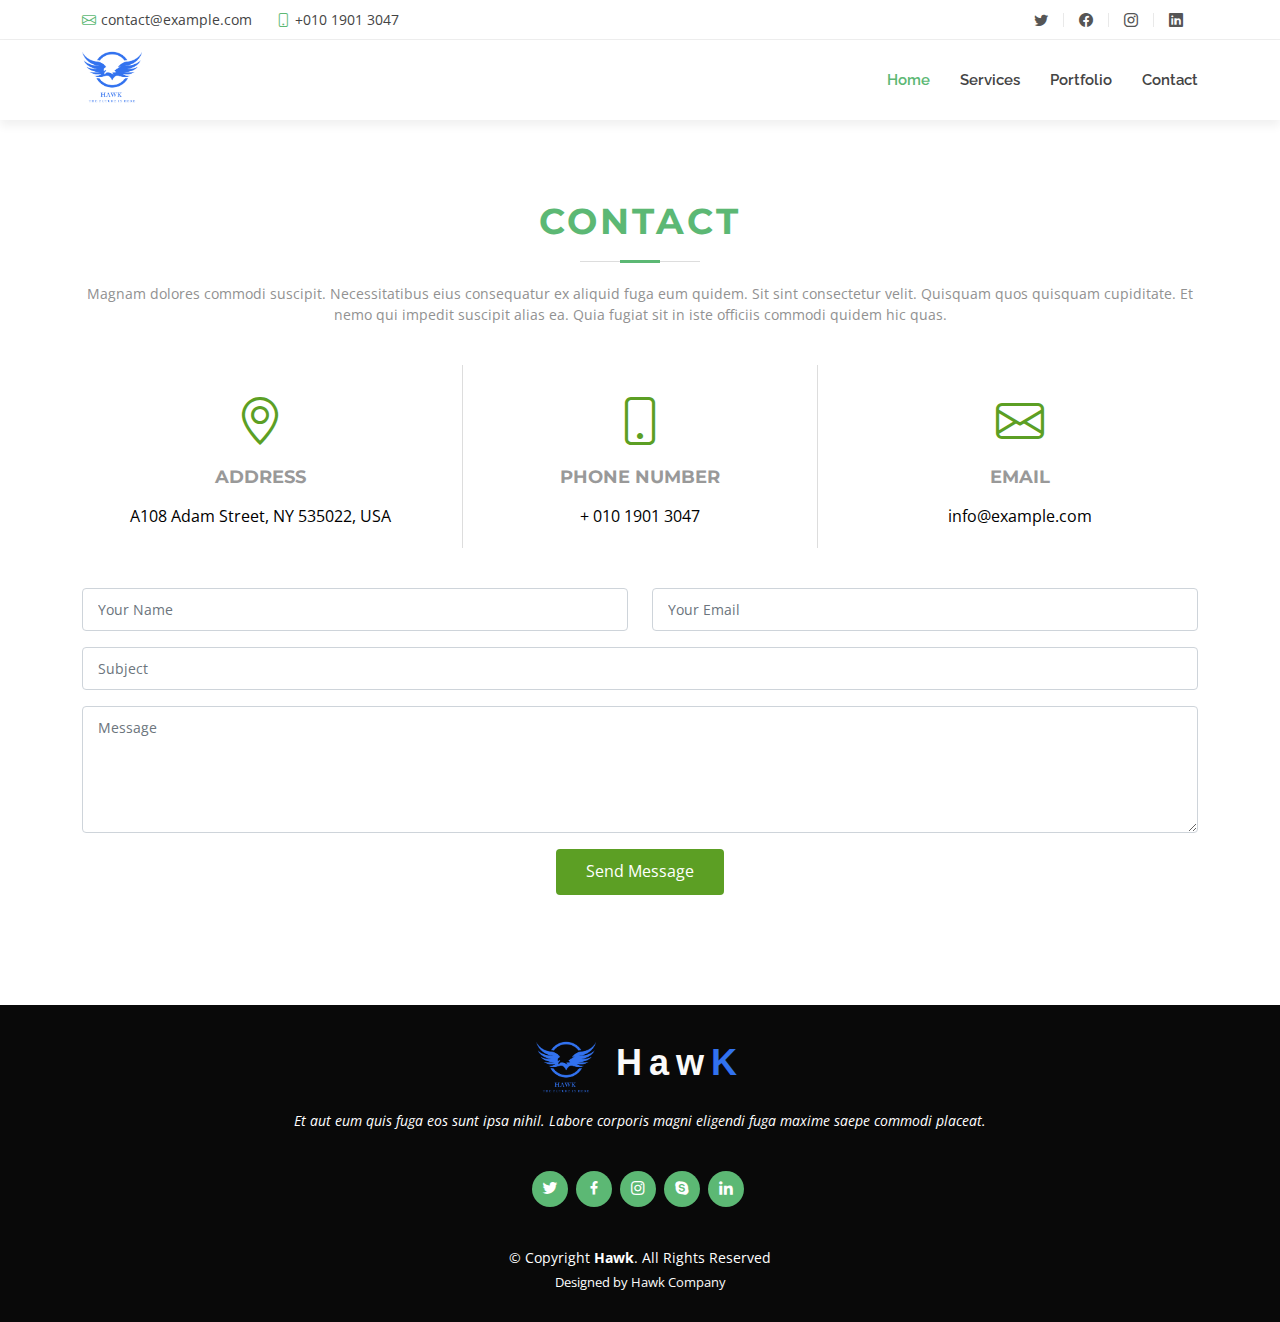
<file: contact.html>
<!DOCTYPE html>
<html lang="en">

<head>
    <meta charset="utf-8">
    <meta content="width=device-width, initial-scale=1.0" name="viewport">
    <title>Reveal Bootstrap Template</title>
    <meta content="" name="description">
    <meta content="" name="keywords">
    <!-- Favicons -->
    <link href="assets/img/favicon.png" rel="icon">
    <link href="assets/img/apple-touch-icon.png" rel="apple-touch-icon">
    <!-- Google Fonts -->
    <link
        href="https://fonts.googleapis.com/css?family=Open+Sans:300,300i,400,400i,700,700i|Raleway:300,400,500,700,800|Montserrat:300,400,700"
        rel="stylesheet">
    <!-- Vendor CSS Files -->
    <link href="assets/vendor/aos/aos.css" rel="stylesheet">
    <link href="assets/vendor/bootstrap/css/bootstrap.min.css" rel="stylesheet">
    <link href="assets/vendor/bootstrap-icons/bootstrap-icons.css" rel="stylesheet">
    <link href="assets/vendor/boxicons/css/boxicons.min.css" rel="stylesheet">
    <link href="assets/vendor/glightbox/css/glightbox.min.css" rel="stylesheet">
    <link href="assets/vendor/swiper/swiper-bundle.min.css" rel="stylesheet">
    <!-- Template Main CSS File -->
    <link href="assets/css/style.css" rel="stylesheet">
</head>

<body>
    <!-- ======= Start Bar ======= -->
    <section id="topbar" class="d-flex align-items-center">
        <div class="container d-flex justify-content-center justify-content-md-between">
            <div class="contact-info d-flex align-items-center">
                <i class="bi bi-envelope d-flex align-items-center"><a
                        href="mailto:contact@example.com">contact@example.com</a></i>
                <i class="bi bi-phone d-flex align-items-center ms-4"><span>+010 1901 3047</span></i>
            </div>
            <div class="social-links d-none d-md-flex align-items-center">
                <a href="#" class="twitter"><i class="bi bi-twitter"></i></a>
                <a href="#" class="facebook"><i class="bi bi-facebook"></i></a>
                <a href="#" class="instagram"><i class="bi bi-instagram"></i></a>
                <a href="#" class="linkedin"><i class="bi bi-linkedin"></i></a>
            </div>
        </div>
    </section>
    <!-- ======= End Bar ======= -->

    <!-- ======= Start Header ======= -->
    <header id="header" class="d-flex align-items-center">
      <div class="container d-flex justify-content-between">

          <div id="logo">
              <h1><a href="index.html"><img src="assets/img/hawklogo.png" alt="hawk"></a></h1>
              <!-- Uncomment below if you prefer to use an image logo -->
              <!-- <a href="index.html"><img src="assets/img/logo.png" alt=""></a>-->
          </div>

          <nav id="navbar" class="navbar">
              <ul>
                  <li><a class="nav-link scrollto active" href="index.html">Home</a></li>
                  <li><a class="nav-link scrollto" href="servises.html">Services</a></li>
                  <li><a class="nav-link scrollto " href="Portfolio.html">Portfolio</a></li>
                  <li><a class="nav-link scrollto" href="contact.html">Contact</a></li>
              </ul>
              <i class="bi bi-list mobile-nav-toggle"></i>
          </nav><!-- .navbar -->

      </div>
  </header>
    <!-- =======End Header ======= -->


        <!-- ======= Contact Section ======= -->
        <section id="contact" class="contact">
            <div class="container">
              <div class="section-title">
                <h2>Contact</h2>
                <p>Magnam dolores commodi suscipit. Necessitatibus eius consequatur ex aliquid fuga eum quidem. Sit sint consectetur velit. Quisquam quos quisquam cupiditate. Et nemo qui impedit suscipit alias ea. Quia fugiat sit in iste officiis commodi quidem hic quas.</p>
              </div>     
              <div class="row contact-info">
      
                <div class="col-md-4">
                  <div class="contact-address">
                    <i class="bi bi-geo-alt"></i>
                    <h3>Address</h3>
                    <address>A108 Adam Street, NY 535022, USA</address>
                  </div>
                </div>
      
                <div class="col-md-4">
                  <div class="contact-phone">
                    <i class="bi bi-phone"></i>
                    <h3>Phone Number</h3>
                    <p><a href="tel:+010 1901 3047">+ 010 1901 3047</a></p>
                  </div>
                </div>
      
                <div class="col-md-4">
                  <div class="contact-email">
                    <i class="bi bi-envelope"></i>
                    <h3>Email</h3>
                    <p><a href="mailto:info@example.com">info@example.com</a></p>
                  </div>
                </div>
      
              </div>
      
              <div class="form">
                <form action="forms/contact.php" method="post" role="form" class="php-email-form">
                  <div class="row">
                    <div class="col-md-6 form-group">
                      <input type="text" name="name" class="form-control" id="name" placeholder="Your Name" data-rule="minlen:4" data-msg="Please enter at least 4 chars">
                    </div>
                    <div class="col-md-6 form-group mt-3 mt-md-0">
                      <input type="email" class="form-control" name="email" id="email" placeholder="Your Email" data-rule="email" data-msg="Please enter a valid email">
                    </div>
                  </div>
                  <div class="form-group mt-3">
                    <input type="text" class="form-control" name="subject" id="subject" placeholder="Subject" required>
                  </div>
                  <div class="form-group mt-3">
                    <textarea class="form-control" name="message" rows="5" placeholder="Message" required></textarea>
                  </div>
                  <div class="my-3">
                    <div class="loading">Loading</div>
                    <div class="error-message"></div>
                    <div class="sent-message">Your message has been sent. Thank you!</div>
                  </div>
                  <div class="text-center"><button type="submit">Send Message</button></div>
                </form>
              </div>
      
            </div>
          </section><!-- End Contact Section -->


            <!-- =======Start Footer ======= -->
            <footer id="footer">
              <div class="container">
                  <h3 class="logo"><a href="index.html"><img src="assets/img/hawklogo.png" alt="hawk"></a><a href="index.html">Haw<span>K</span></a></h3>
                <p>Et aut eum quis fuga eos sunt ipsa nihil. Labore corporis magni eligendi fuga maxime saepe commodi placeat.</p>
                <div class="social-links">
                  <a href="#" class="twitter"><i class="bx bxl-twitter"></i></a>
                  <a href="#" class="facebook"><i class="bx bxl-facebook"></i></a>
                  <a href="#" class="instagram"><i class="bx bxl-instagram"></i></a>
                  <a href="#" class="google-plus"><i class="bx bxl-skype"></i></a>
                  <a href="#" class="linkedin"><i class="bx bxl-linkedin"></i></a>
                </div>
                <div class="copyright">
                  &copy; Copyright <strong><span>Hawk</span></strong>. All Rights Reserved
                </div>
                <div class="credits">
                  <!-- All the links in the footer should remain intact. -->
                  <!-- You can delete the links only if you purchased the pro version. -->
                  <!-- Licensing information: https://bootstrapmade.com/license/ -->
                  <!-- Purchase the pro version with working PHP/AJAX contact form: https://bootstrapmade.com/green-free-one-page-bootstrap-template/ -->
                  Designed by <a href="https://bootstrapmade.com/">Hawk Company</a>
                </div>
              </div>
              </footer>
  <!-- ======= End Footer ======= -->







        <!-- Vendor JS Files -->
        <script src="assets/vendor/aos/aos.js"></script>
        <script src="assets/vendor/bootstrap/js/bootstrap.bundle.min.js"></script>
        <script src="assets/vendor/glightbox/js/glightbox.min.js"></script>
        <script src="assets/vendor/isotope-layout/isotope.pkgd.min.js"></script>
        <script src="assets/vendor/swiper/swiper-bundle.min.js"></script>
        <script src="assets/vendor/php-email-form/validate.js"></script>
    
        <!-- Template Main JS File -->
        <script src="assets/js/main.js"></script>
</body>
</html>
</file>
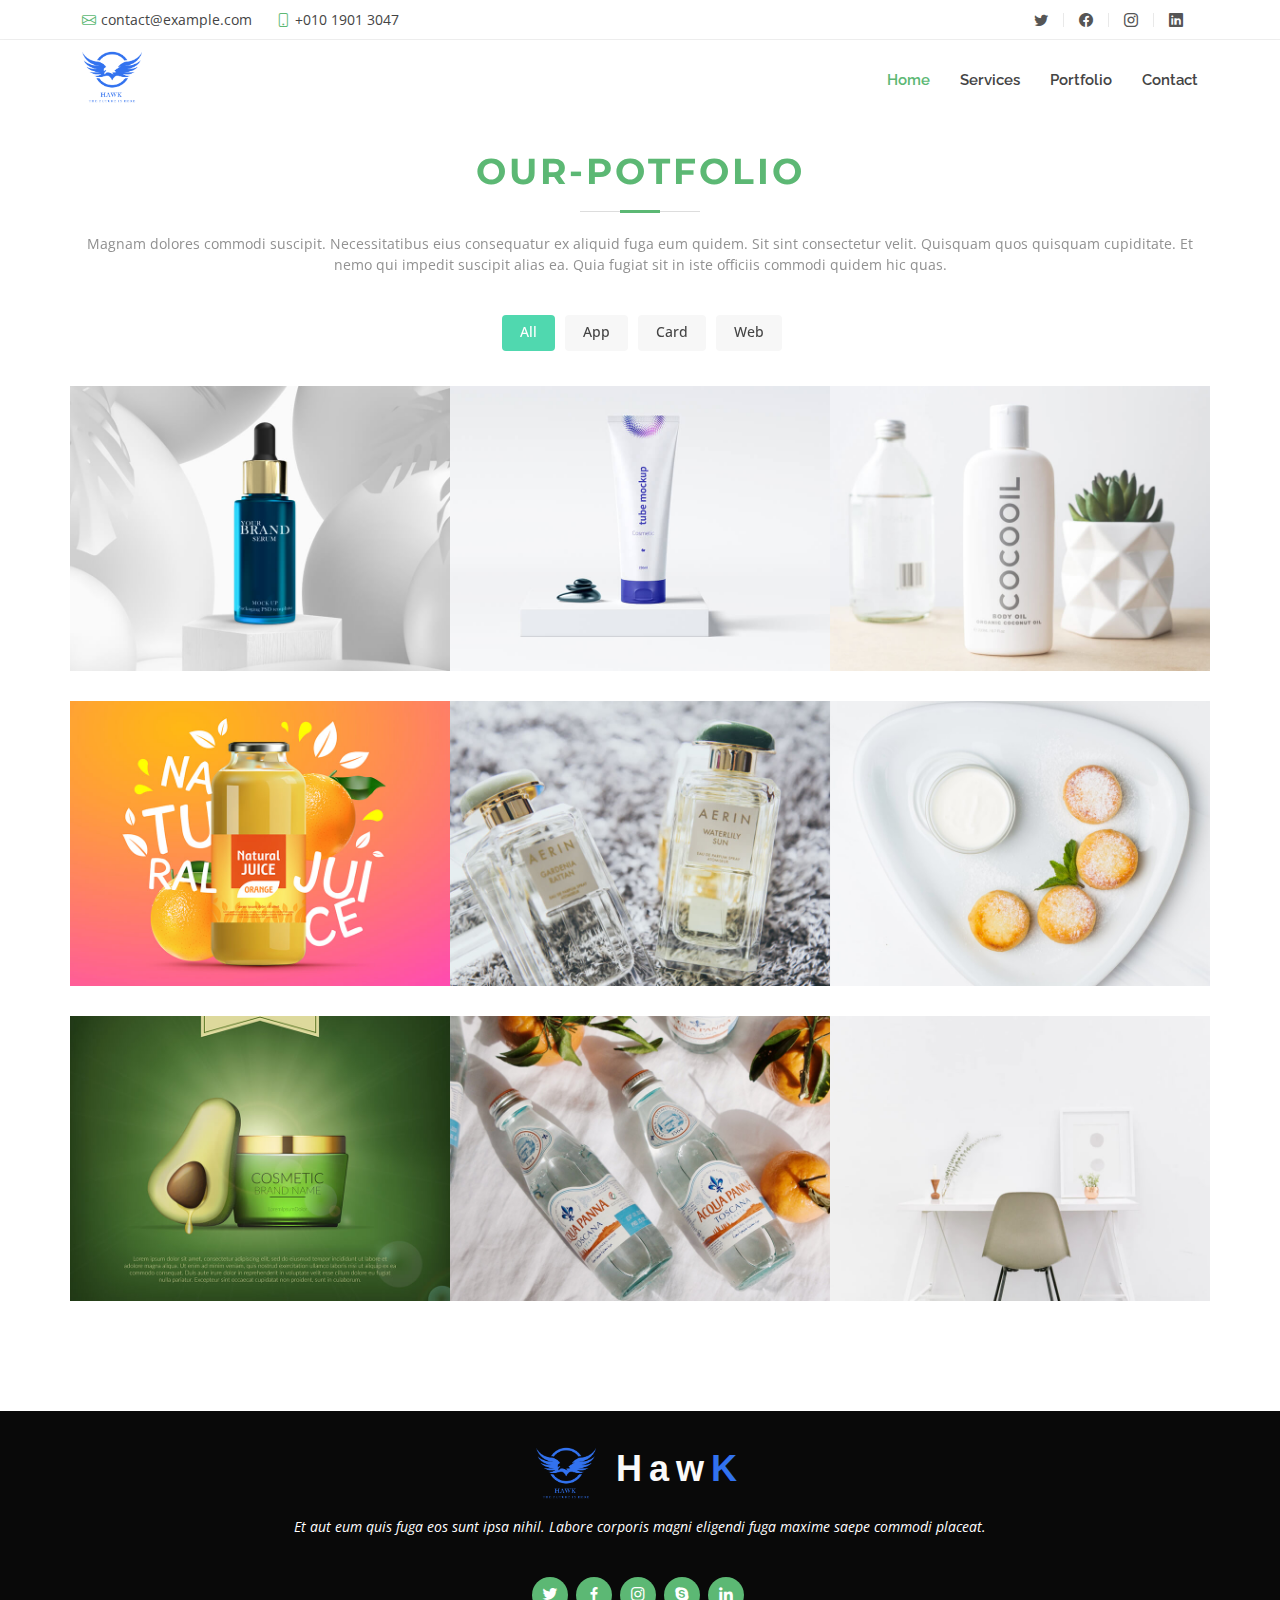
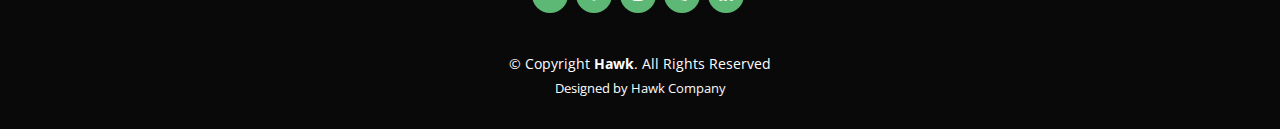
<file: Portfolio.html>
<!DOCTYPE html>
<html lang="en">

<head>
    <meta charset="utf-8">
    <meta content="width=device-width, initial-scale=1.0" name="viewport">
    <title>Hawks Company</title>
    <meta content="" name="description">
    <meta content="" name="keywords">
    <!-- Google Fonts -->
    <link
        href="https://fonts.googleapis.com/css?family=Open+Sans:300,300i,400,400i,700,700i|Raleway:300,400,500,700,800|Montserrat:300,400,700"
        rel="stylesheet">
    <!-- Vendor CSS Files -->
    <link href="assets/vendor/aos/aos.css" rel="stylesheet">
    <link href="assets/vendor/bootstrap/css/bootstrap.min.css" rel="stylesheet">
    <link href="assets/vendor/bootstrap-icons/bootstrap-icons.css" rel="stylesheet">
    <link href="assets/vendor/boxicons/css/boxicons.min.css" rel="stylesheet">
    <link href="assets/vendor/glightbox/css/glightbox.min.css" rel="stylesheet">
    <link href="assets/vendor/swiper/swiper-bundle.min.css" rel="stylesheet">
    <!-- Template Main CSS File -->
    <link href="assets/css/style.css" rel="stylesheet">
</head>

<body>

    <!-- ======= Start Bar ======= -->
    <section id="topbar" class="d-flex align-items-center">
        <div class="container d-flex justify-content-center justify-content-md-between">
            <div class="contact-info d-flex align-items-center">
                <i class="bi bi-envelope d-flex align-items-center"><a
                        href="mailto:contact@example.com">contact@example.com</a></i>
                <i class="bi bi-phone d-flex align-items-center ms-4"><span>+010 1901 3047</span></i>
            </div>
            <div class="social-links d-none d-md-flex align-items-center">
                <a href="#" class="twitter"><i class="bi bi-twitter"></i></a>
                <a href="#" class="facebook"><i class="bi bi-facebook"></i></a>
                <a href="#" class="instagram"><i class="bi bi-instagram"></i></a>
                <a href="#" class="linkedin"><i class="bi bi-linkedin"></i></a>
            </div>
        </div>
    </section>
    <!-- ======= End Bar ======= -->
    <!-- ======= Start Header ======= -->
    <header id="header" class="d-flex align-items-center">
        <div class="container d-flex justify-content-between">

            <div id="logo">
                <h1><a href="index.html"><img src="assets/img/hawklogo.png" alt="hawk"></a></h1>
                <!-- Uncomment below if you prefer to use an image logo -->
                <!-- <a href="index.html"><img src="assets/img/logo.png" alt=""></a>-->
            </div>

            <nav id="navbar" class="navbar">
                <ul>
                    <li><a class="nav-link scrollto active" href="index.html">Home</a></li>
                    <li><a class="nav-link scrollto" href="servises.html">Services</a></li>
                    <li><a class="nav-link scrollto " href="Portfolio.html">Portfolio</a></li>
                    <li><a class="nav-link scrollto" href="contact.html">Contact</a></li>
                </ul>
                <i class="bi bi-list mobile-nav-toggle"></i>
            </nav><!-- .navbar -->

        </div>
    </header>
    <!-- =======End Header ======= -->
    <!-- ======= Portfolio Section ======= -->
    <section id="portfolio" class="portfolio">
        <div class="container" data-aos="fade-up">
            <div class="section-title">
                <h2>Our-Potfolio</h2>
                <p>Magnam dolores commodi suscipit. Necessitatibus eius consequatur ex aliquid fuga eum quidem. Sit sint
                    consectetur velit. Quisquam quos quisquam cupiditate. Et nemo qui impedit suscipit alias ea. Quia
                    fugiat sit in iste officiis commodi quidem hic quas.</p>
            </div>

            <div class="row" data-aos="fade-up" data-aos-delay="100">
                <div class="col-lg-12 d-flex justify-content-center">
                    <ul id="portfolio-flters">
                        <li data-filter="*" class="filter-active">All</li>
                        <li data-filter=".filter-app">App</li>
                        <li data-filter=".filter-card">Card</li>
                        <li data-filter=".filter-web">Web</li>
                    </ul>
                </div>
            </div>

            <div class="row portfolio-container" data-aos="fade-up" data-aos-delay="200">

                <div class="app">
                    <div class="col-lg-4 col-md-6 portfolio-item">
                        <img src="assets/img/portfolio/portfolio-1.jpg" class="img-fluid" alt="">
                        <div class="portfolio-info">
                            <h4>App 1</h4>
                            <p>App</p>
                            <a href="assets/img/portfolio/portfolio-1.jpg" data-gallery="portfolioGallery"
                                class="portfolio-lightbox preview-link" title="App 1"><i class="bx bx-plus"></i></a>
                            <a href="portfolio-details.html" class="details-link" title="More Details"><i
                                    class="bx bx-link"></i></a>
                        </div>
                    </div>
                    <div class="col-lg-4 col-md-6 portfolio-item filter-app">
                        <img src="assets/img/portfolio/portfolio-3.jpg" class="img-fluid" alt="">
                        <div class="portfolio-info">
                            <h4>App 2</h4>
                            <p>App</p>
                            <a href="assets/img/portfolio/portfolio-3.jpg" data-gallery="portfolioGallery"
                                class="portfolio-lightbox preview-link" title="App 2"><i class="bx bx-plus"></i></a>
                            <a href="portfolio-details.html" class="details-link" title="More Details"><i
                                    class="bx bx-link"></i></a>
                        </div>
                    </div>
                    <div class="col-lg-4 col-md-6 portfolio-item filter-app">
                        <img src="assets/img/portfolio/portfolio-6.jpg" class="img-fluid" alt="">
                        <div class="portfolio-info">
                            <h4>App 3</h4>
                            <p>App</p>
                            <a href="assets/img/portfolio/portfolio-6.jpg" data-gallery="portfolioGallery"
                                class="portfolio-lightbox preview-link" title="App 3"><i class="bx bx-plus"></i></a>
                            <a href="portfolio-details.html" class="details-link" title="More Details"><i
                                    class="bx bx-link"></i></a>
                        </div>
                    </div>

                </div>

                <div class="app">
                    <div class="col-lg-4 col-md-6 portfolio-item filter-web">
                        <img src="assets/img/portfolio/portfolio-2.jpg" class="img-fluid" alt="">
                        <div class="portfolio-info">
                            <h4>Web 3</h4>
                            <p>Web</p>
                            <a href="assets/img/portfolio/portfolio-2.jpg" data-gallery="portfolioGallery"
                                class="portfolio-lightbox preview-link" title="Web 3"><i class="bx bx-plus"></i></a>
                            <a href="portfolio-details.html" class="details-link" title="More Details"><i
                                    class="bx bx-link"></i></a>
                        </div>
                    </div>
                    <div class="col-lg-4 col-md-6 portfolio-item filter-web">
                        <img src="assets/img/portfolio/portfolio-5.jpg" class="img-fluid" alt="">
                        <div class="portfolio-info">
                            <h4>Web 2</h4>
                            <p>Web</p>
                            <a href="assets/img/portfolio/portfolio-5.jpg" data-gallery="portfolioGallery"
                                class="portfolio-lightbox preview-link" title="Web 2"><i class="bx bx-plus"></i></a>
                            <a href="portfolio-details.html" class="details-link" title="More Details"><i
                                    class="bx bx-link"></i></a>
                        </div>
                    </div>
                    <div class="col-lg-4 col-md-6 portfolio-item filter-web">
                        <img src="assets/img/portfolio/portfolio-9.jpg" class="img-fluid" alt="">
                        <div class="portfolio-info">
                            <h4>Web 3</h4>
                            <p>Web</p>
                            <a href="assets/img/portfolio/portfolio-9.jpg" data-gallery="portfolioGallery"
                                class="portfolio-lightbox preview-link" title="Web 3"><i class="bx bx-plus"></i></a>
                            <a href="portfolio-details.html" class="details-link" title="More Details"><i
                                    class="bx bx-link"></i></a>
                        </div>
                    </div>
                </div>

                <div class="app">
                    <div class="col-lg-4 col-md-6 portfolio-item filter-card">
                        <img src="assets/img/portfolio/portfolio-4.jpg" class="img-fluid" alt="">
                        <div class="portfolio-info">
                            <h4>Card 2</h4>
                            <p>Card</p>
                            <a href="assets/img/portfolio/portfolio-4.jpg" data-gallery="portfolioGallery"
                                class="portfolio-lightbox preview-link" title="Card 2"><i class="bx bx-plus"></i></a>
                            <a href="portfolio-details.html" class="details-link" title="More Details"><i
                                    class="bx bx-link"></i></a>
                        </div>
                    </div>





                    <div class="col-lg-4 col-md-6 portfolio-item filter-card">
                        <img src="assets/img/portfolio/portfolio-7.jpg" class="img-fluid" alt="">
                        <div class="portfolio-info">
                            <h4>Card 1</h4>
                            <p>Card</p>
                            <a href="assets/img/portfolio/portfolio-7.jpg" data-gallery="portfolioGallery"
                                class="portfolio-lightbox preview-link" title="Card 1"><i class="bx bx-plus"></i></a>
                            <a href="portfolio-details.html" class="details-link" title="More Details"><i
                                    class="bx bx-link"></i></a>
                        </div>
                    </div>

                    <div class="col-lg-4 col-md-6 portfolio-item filter-card">
                        <img src="assets/img/portfolio/portfolio-8.jpg" class="img-fluid" alt="">
                        <div class="portfolio-info">
                            <h4>Card 3</h4>
                            <p>Card</p>
                            <a href="assets/img/portfolio/portfolio-8.jpg" data-gallery="portfolioGallery"
                                class="portfolio-lightbox preview-link" title="Card 3"><i class="bx bx-plus"></i></a>
                            <a href="portfolio-details.html" class="details-link" title="More Details"><i
                                    class="bx bx-link"></i>
                            </a>
                        </div>
                    </div>
                </div>

            </div>

        </div>
    </section><!-- End Portfolio Section -->

    <!-- =======Start Footer ======= -->
    <footer id="footer">
        <div class="container">
            <h3 class="logo"><a href="index.html"><img src="assets/img/hawklogo.png" alt="hawk"></a><a
                    href="index.html">Haw<span>K</span></a></h3>
            <p>Et aut eum quis fuga eos sunt ipsa nihil. Labore corporis magni eligendi fuga maxime saepe commodi
                placeat.</p>
            <div class="social-links">
                <a href="#" class="twitter"><i class="bx bxl-twitter"></i></a>
                <a href="#" class="facebook"><i class="bx bxl-facebook"></i></a>
                <a href="#" class="instagram"><i class="bx bxl-instagram"></i></a>
                <a href="#" class="google-plus"><i class="bx bxl-skype"></i></a>
                <a href="#" class="linkedin"><i class="bx bxl-linkedin"></i></a>
            </div>
            <div class="copyright">
                &copy; Copyright <strong><span>Hawk</span></strong>. All Rights Reserved
            </div>
            <div class="credits">
                <!-- All the links in the footer should remain intact. -->
                <!-- You can delete the links only if you purchased the pro version. -->
                <!-- Licensing information: https://bootstrapmade.com/license/ -->
                <!-- Purchase the pro version with working PHP/AJAX contact form: https://bootstrapmade.com/green-free-one-page-bootstrap-template/ -->
                Designed by <a href="https://bootstrapmade.com/">Hawk Company</a>
            </div>
        </div>
    </footer>
    <!-- ======= End Footer ======= -->

    <!-- Vendor JS Files -->
    <script src="assets/vendor/aos/aos.js"></script>
    <script src="assets/vendor/bootstrap/js/bootstrap.bundle.min.js"></script>
    <script src="assets/vendor/glightbox/js/glightbox.min.js"></script>
    <script src="assets/vendor/isotope-layout/isotope.pkgd.min.js"></script>
    <script src="assets/vendor/swiper/swiper-bundle.min.js"></script>
    <script src="assets/vendor/php-email-form/validate.js"></script>

    <!-- Template Main JS File -->
    <script src="assets/js/main.js"></script>
</body>

</html>
</file>
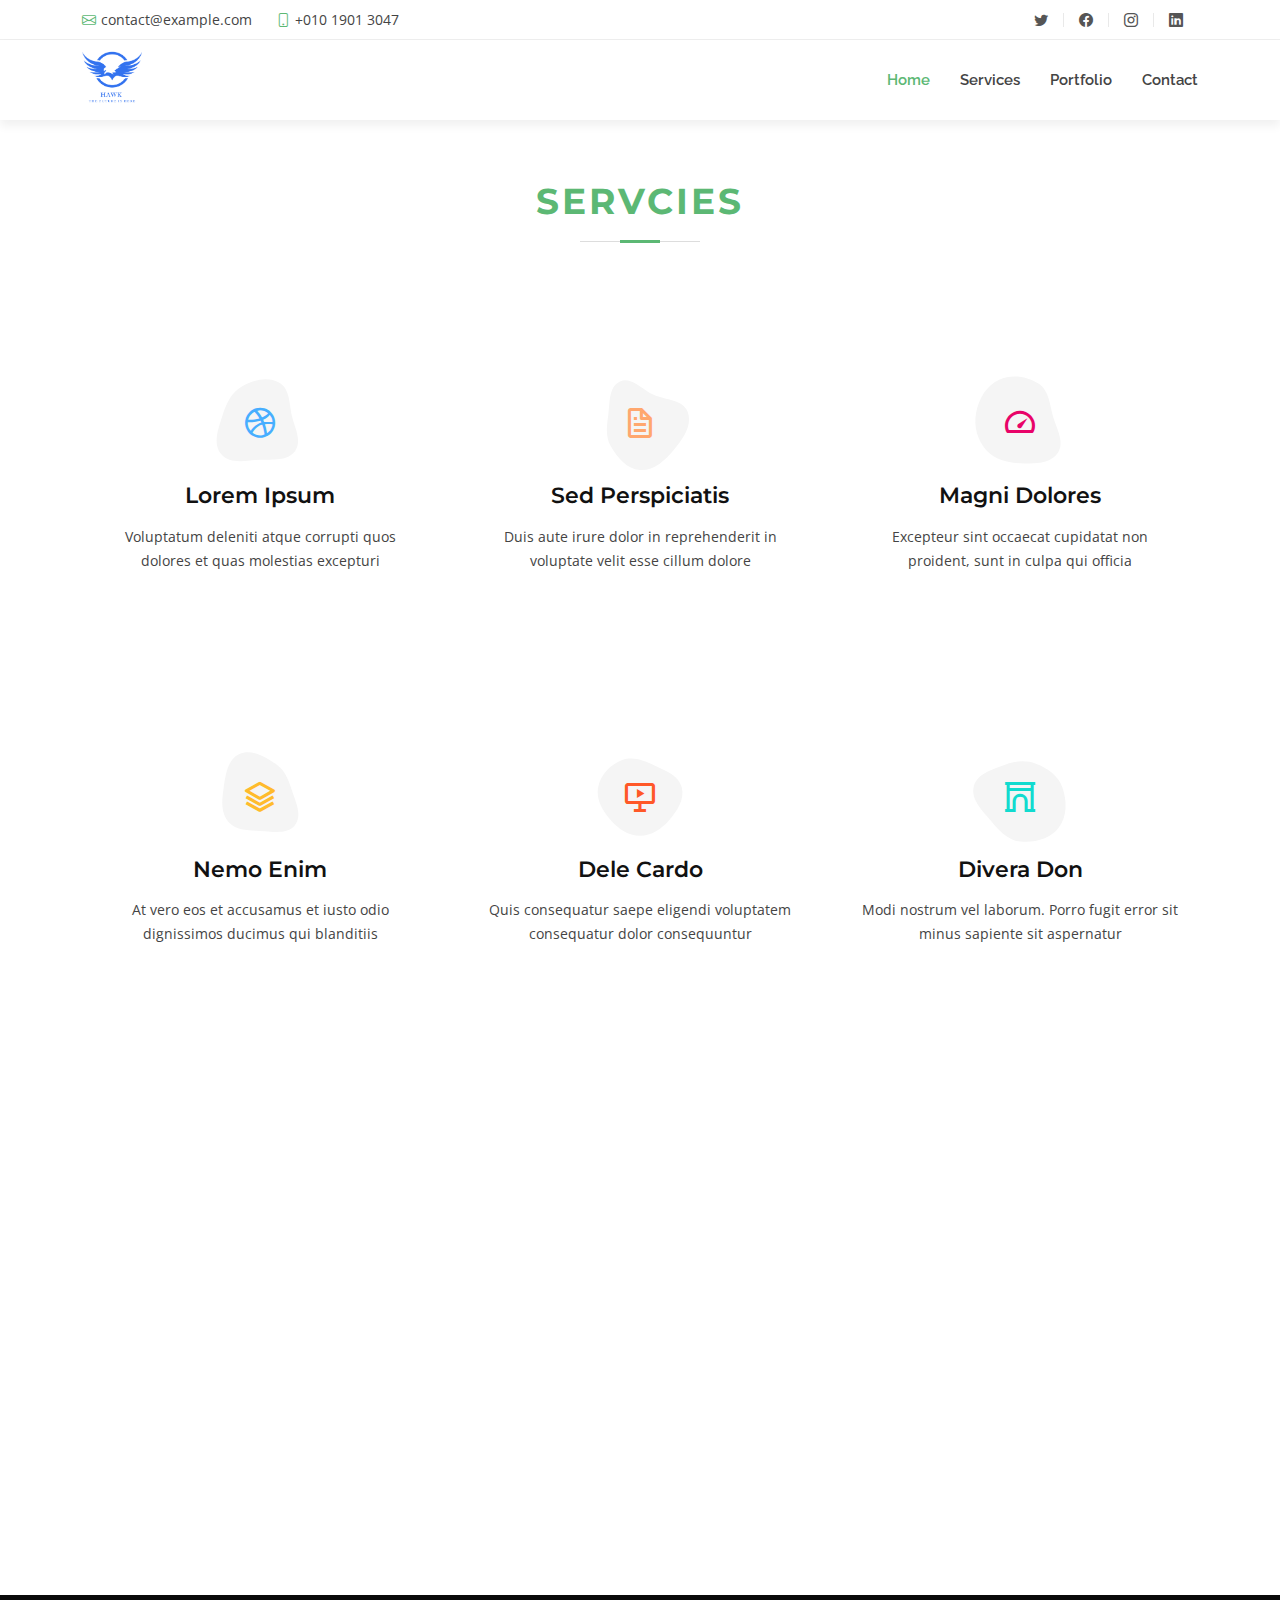
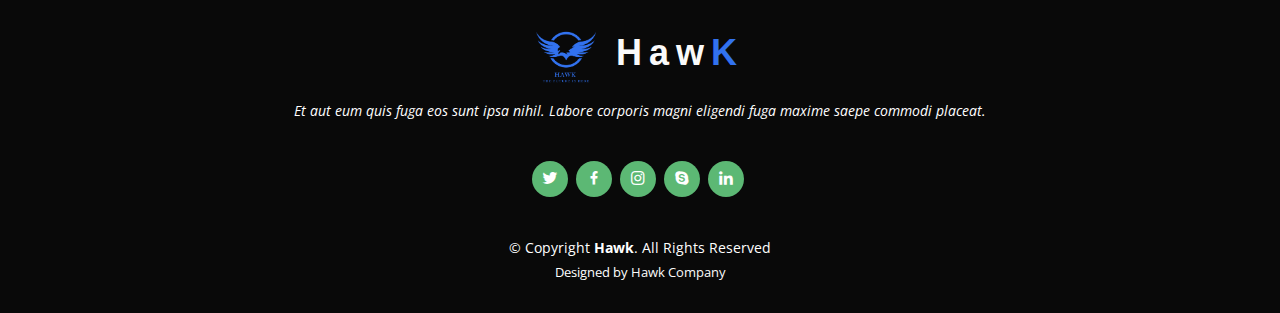
<file: servises.html>
<!DOCTYPE html>
<html lang="en">

<head>
  <meta charset="utf-8">
  <meta content="width=device-width, initial-scale=1.0" name="viewport">
  <title>Reveal Bootstrap Template</title>
  <meta content="" name="description">
  <meta content="" name="keywords">
  <!-- Favicons -->
  <link href="assets/img/favicon.png" rel="icon">
  <link href="assets/img/apple-touch-icon.png" rel="apple-touch-icon">
  <!-- Google Fonts -->
  <link
    href="https://fonts.googleapis.com/css?family=Open+Sans:300,300i,400,400i,700,700i|Raleway:300,400,500,700,800|Montserrat:300,400,700"
    rel="stylesheet">
  <!-- Vendor CSS Files -->
  <link href="assets/vendor/aos/aos.css" rel="stylesheet">
  <link href="assets/vendor/bootstrap/css/bootstrap.min.css" rel="stylesheet">
  <link href="assets/vendor/bootstrap-icons/bootstrap-icons.css" rel="stylesheet">
  <link href="assets/vendor/boxicons/css/boxicons.min.css" rel="stylesheet">
  <link href="assets/vendor/glightbox/css/glightbox.min.css" rel="stylesheet">
  <link href="assets/vendor/swiper/swiper-bundle.min.css" rel="stylesheet">
  <!-- Template Main CSS File -->
  <link href="assets/css/style.css" rel="stylesheet">
</head>

<body>
  <!-- ======= Start Bar ======= -->
  <section id="topbar" class="d-flex align-items-center">
    <div class="container d-flex justify-content-center justify-content-md-between">
      <div class="contact-info d-flex align-items-center">
        <i class="bi bi-envelope d-flex align-items-center"><a
            href="mailto:contact@example.com">contact@example.com</a></i>
        <i class="bi bi-phone d-flex align-items-center ms-4"><span>+010 1901 3047</span></i>
      </div>
      <div class="social-links d-none d-md-flex align-items-center">
        <a href="#" class="twitter"><i class="bi bi-twitter"></i></a>
        <a href="#" class="facebook"><i class="bi bi-facebook"></i></a>
        <a href="#" class="instagram"><i class="bi bi-instagram"></i></a>
        <a href="#" class="linkedin"><i class="bi bi-linkedin"></i></a>
      </div>
    </div>
  </section>
  <!-- ======= End Bar ======= -->

  <!-- ======= Start Header ======= -->
  <header id="header" class="d-flex align-items-center">
    <div class="container d-flex justify-content-between">

        <div id="logo">
            <h1><a href="index.html"><img src="assets/img/hawklogo.png" alt="hawk"></a></h1>
            <!-- Uncomment below if you prefer to use an image logo -->
            <!-- <a href="index.html"><img src="assets/img/logo.png" alt=""></a>-->
        </div>

        <nav id="navbar" class="navbar">
            <ul>
                <li><a class="nav-link scrollto active" href="index.html">Home</a></li>
                <li><a class="nav-link scrollto" href="servises.html">Services</a></li>
                <li><a class="nav-link scrollto " href="Portfolio.html">Portfolio</a></li>
                <li><a class="nav-link scrollto" href="contact.html">Contact</a></li>
            </ul>
            <i class="bi bi-list mobile-nav-toggle"></i>
        </nav><!-- .navbar -->

    </div>
</header>
  <!-- =======End Header ======= -->
  <!-- ======= Services Section ======= -->
  <section id="services" class="services section-bg">
    <div class="section-title">
      <h2>Servcies</h2>
    </div>
    <div class="container" data-aos="fade-up">
      <div class="row">
        <div class="col-lg-4 col-md-6 d-flex align-items-stretch" data-aos="zoom-in" data-aos-delay="100">
          <div class="icon-box iconbox-blue">
            <div class="icon">
              <svg width="100" height="100" viewBox="0 0 600 600" xmlns="http://www.w3.org/2000/svg">
                <path stroke="none" stroke-width="0" fill="#f5f5f5"
                  d="M300,521.0016835830174C376.1290562159157,517.8887921683347,466.0731472004068,529.7835943286574,510.70327084640275,468.03025145048787C554.3714126377745,407.6079735673963,508.03601936045806,328.9844924480964,491.2728898941984,256.3432110539036C474.5976632858925,184.082847569629,479.9380746630129,96.60480741107993,416.23090153303,58.64404602377083C348.86323505073057,18.502131276798302,261.93793281208167,40.57373210992963,193.5410806939664,78.93577620505333C130.42746243093433,114.334589627462,98.30271207620316,179.96522072025542,76.75703585869454,249.04625023123273C51.97151888228291,328.5150500222984,13.704378332031375,421.85034740162234,66.52175969318436,486.19268352777647C119.04800174914682,550.1803526380478,217.28368757567262,524.383925680826,300,521.0016835830174">
                </path>
              </svg>
              <i class="bx bxl-dribbble"></i>
            </div>
            <h4><a href="">Lorem Ipsum</a></h4>
            <p>Voluptatum deleniti atque corrupti quos dolores et quas molestias excepturi</p>
          </div>
        </div>

        <div class="col-lg-4 col-md-6 d-flex align-items-stretch mt-4 mt-md-0" data-aos="zoom-in" data-aos-delay="200">
          <div class="icon-box iconbox-orange ">
            <div class="icon">
              <svg width="100" height="100" viewBox="0 0 600 600" xmlns="http://www.w3.org/2000/svg">
                <path stroke="none" stroke-width="0" fill="#f5f5f5"
                  d="M300,582.0697525312426C382.5290701553225,586.8405444964366,449.9789794690241,525.3245884688669,502.5850820975895,461.55621195738473C556.606425686781,396.0723002908107,615.8543463187945,314.28637112970534,586.6730223649479,234.56875336149918C558.9533121215079,158.8439757836574,454.9685369536778,164.00468322053177,381.49747125262974,130.76875717737553C312.15926192815925,99.40240125094834,248.97055460311594,18.661163978235184,179.8680185752513,50.54337015887873C110.5421016452524,82.52863877960104,119.82277516462835,180.83849132639028,109.12597500060166,256.43424936330496C100.08760227029461,320.3096726198365,92.17705696193138,384.0621239912766,124.79988738764834,439.7174275375508C164.83382741302287,508.01625554203684,220.96474134820875,577.5009287672846,300,582.0697525312426">
                </path>
              </svg>
              <i class="bx bx-file"></i>
            </div>
            <h4><a href="">Sed Perspiciatis</a></h4>
            <p>Duis aute irure dolor in reprehenderit in voluptate velit esse cillum dolore</p>
          </div>
        </div>

        <div class="col-lg-4 col-md-6 d-flex align-items-stretch mt-4 mt-lg-0" data-aos="zoom-in" data-aos-delay="300">
          <div class="icon-box iconbox-pink">
            <div class="icon">
              <svg width="100" height="100" viewBox="0 0 600 600" xmlns="http://www.w3.org/2000/svg">
                <path stroke="none" stroke-width="0" fill="#f5f5f5"
                  d="M300,541.5067337569781C382.14930387511276,545.0595476570109,479.8736841581634,548.3450877840088,526.4010558755058,480.5488172755941C571.5218469581645,414.80211281144784,517.5187510058486,332.0715597781072,496.52539010469104,255.14436215662573C477.37192572678356,184.95920475031193,473.57363656557914,105.61284051026155,413.0603344069578,65.22779650032875C343.27470386102294,18.654635553484475,251.2091493199835,5.337323636656869,175.0934190732945,40.62881213300186C97.87086631185822,76.43348514350839,51.98124368387456,156.15599469081315,36.44837278890362,239.84606092416172C21.716077023791087,319.22268207091537,43.775223500013084,401.1760424656574,96.891909868211,461.97329694683043C147.22146801428983,519.5804099606455,223.5754009179313,538.201503339737,300,541.5067337569781">
                </path>
              </svg>
              <i class="bx bx-tachometer"></i>
            </div>
            <h4><a href="">Magni Dolores</a></h4>
            <p>Excepteur sint occaecat cupidatat non proident, sunt in culpa qui officia</p>
          </div>
        </div>

        <div class="col-lg-4 col-md-6 d-flex align-items-stretch mt-4" data-aos="zoom-in" data-aos-delay="100">
          <div class="icon-box iconbox-yellow">
            <div class="icon">
              <svg width="100" height="100" viewBox="0 0 600 600" xmlns="http://www.w3.org/2000/svg">
                <path stroke="none" stroke-width="0" fill="#f5f5f5"
                  d="M300,503.46388370962813C374.79870501325706,506.71871716319447,464.8034551963731,527.1746412648533,510.4981551193396,467.86667711651364C555.9287308511215,408.9015244558933,512.6030010748507,327.5744911775523,490.211057578863,256.5855673507754C471.097692560561,195.9906835881958,447.69079081568157,138.11976852964426,395.19560036434837,102.3242989838813C329.3053358748298,57.3949838291264,248.02791733380457,8.279543830951368,175.87071277845988,42.242879143198664C103.41431057327972,76.34704239035025,93.79494320519305,170.9812938413882,81.28167332365135,250.07896920659033C70.17666984294237,320.27484674793965,64.84698225790005,396.69656628748305,111.28512138212992,450.4950937839243C156.20124167950087,502.5303643271138,231.32542653798444,500.4755392045468,300,503.46388370962813">
                </path>
              </svg>
              <i class="bx bx-layer"></i>
            </div>
            <h4><a href="">Nemo Enim</a></h4>
            <p>At vero eos et accusamus et iusto odio dignissimos ducimus qui blanditiis</p>
          </div>
        </div>

        <div class="col-lg-4 col-md-6 d-flex align-items-stretch mt-4" data-aos="zoom-in" data-aos-delay="200">
          <div class="icon-box iconbox-red">
            <div class="icon">
              <svg width="100" height="100" viewBox="0 0 600 600" xmlns="http://www.w3.org/2000/svg">
                <path stroke="none" stroke-width="0" fill="#f5f5f5"
                  d="M300,532.3542879108572C369.38199826031484,532.3153073249985,429.10787420159085,491.63046689027357,474.5244479745417,439.17860296908856C522.8885846962883,383.3225815378663,569.1668002868075,314.3205725914397,550.7432151929288,242.7694973846089C532.6665558377875,172.5657663291529,456.2379748765914,142.6223662098291,390.3689995646985,112.34683881706744C326.66090330228417,83.06452184765237,258.84405631176094,53.51806209861945,193.32584062364296,78.48882559362697C121.61183558270385,105.82097193414197,62.805066853699245,167.19869350419734,48.57481801355237,242.6138429142374C34.843463184063346,315.3850353017275,76.69343916112496,383.4422959591041,125.22947124332185,439.3748458443577C170.7312796277747,491.8107796887764,230.57421082200815,532.3932930995766,300,532.3542879108572">
                </path>
              </svg>
              <i class="bx bx-slideshow"></i>
            </div>
            <h4><a href="">Dele Cardo</a></h4>
            <p>Quis consequatur saepe eligendi voluptatem consequatur dolor consequuntur</p>
          </div>
        </div>

        <div class="col-lg-4 col-md-6 d-flex align-items-stretch mt-4" data-aos="zoom-in" data-aos-delay="300">
          <div class="icon-box iconbox-teal">
            <div class="icon">
              <svg width="100" height="100" viewBox="0 0 600 600" xmlns="http://www.w3.org/2000/svg">
                <path stroke="none" stroke-width="0" fill="#f5f5f5"
                  d="M300,566.797414625762C385.7384707136149,576.1784315230908,478.7894351017131,552.8928747891023,531.9192734346935,484.94944893311C584.6109503024035,417.5663521118492,582.489472248146,322.67544863468447,553.9536738515405,242.03673114598146C529.1557734026468,171.96086150256528,465.24506316201064,127.66468636344209,395.9583748389544,100.7403814666027C334.2173773831606,76.7482773500951,269.4350130405921,84.62216499799875,207.1952322260088,107.2889140133804C132.92018162631612,134.33871894543012,41.79353780512637,160.00259165414826,22.644507872594943,236.69541883565114C3.319112789854554,314.0945973066697,72.72355303640163,379.243833228382,124.04198916343866,440.3218312028393C172.9286146004772,498.5055451809895,224.45579914871206,558.5317968840102,300,566.797414625762">
                </path>
              </svg>
              <i class="bx bx-arch"></i>
            </div>
            <h4><a href="">Divera Don</a></h4>
            <p>Modi nostrum vel laborum. Porro fugit error sit minus sapiente sit aspernatur</p>
          </div>
        </div>

      </div>

    </div>
  </section><!-- ======= Services Section ======= -->

  <!-- ======= Features Section ======= -->
  <section id="features" class="features">
    <div class="container" data-aos="fade-up">

      <div class="section-title">
        <h2>Features</h2>
      </div>

      <div class="row">
        <div class="col-lg-3 col-md-4">
          <div class="icon-box">
            <i class="ri-store-line" style="color: #ffbb2c;"></i>
            <h3><a href="">Lorem Ipsum</a></h3>
          </div>
        </div>
        <div class="col-lg-3 col-md-4 mt-4 mt-md-0">
          <div class="icon-box">
            <i class="ri-bar-chart-box-line" style="color: #5578ff;"></i>
            <h3><a href="">Dolor Sitema</a></h3>
          </div>
        </div>
        <div class="col-lg-3 col-md-4 mt-4 mt-md-0">
          <div class="icon-box">
            <i class="ri-calendar-todo-line" style="color: #e80368;"></i>
            <h3><a href="">Sed perspiciatis</a></h3>
          </div>
        </div>
        <div class="col-lg-3 col-md-4 mt-4 mt-lg-0">
          <div class="icon-box">
            <i class="ri-paint-brush-line" style="color: #e361ff;"></i>
            <h3><a href="">Magni Dolores</a></h3>
          </div>
        </div>
        <div class="col-lg-3 col-md-4 mt-4">
          <div class="icon-box">
            <i class="ri-database-2-line" style="color: #47aeff;"></i>
            <h3><a href="">Nemo Enim</a></h3>
          </div>
        </div>
        <div class="col-lg-3 col-md-4 mt-4">
          <div class="icon-box">
            <i class="ri-gradienter-line" style="color: #ffa76e;"></i>
            <h3><a href="">Eiusmod Tempor</a></h3>
          </div>
        </div>
        <div class="col-lg-3 col-md-4 mt-4">
          <div class="icon-box">
            <i class="ri-file-list-3-line" style="color: #11dbcf;"></i>
            <h3><a href="">Midela Teren</a></h3>
          </div>
        </div>
        <div class="col-lg-3 col-md-4 mt-4">
          <div class="icon-box">
            <i class="ri-price-tag-2-line" style="color: #4233ff;"></i>
            <h3><a href="">Pira Neve</a></h3>
          </div>
        </div>
        <div class="col-lg-3 col-md-4 mt-4">
          <div class="icon-box">
            <i class="ri-anchor-line" style="color: #b2904f;"></i>
            <h3><a href="">Dirada Pack</a></h3>
          </div>
        </div>
        <div class="col-lg-3 col-md-4 mt-4">
          <div class="icon-box">
            <i class="ri-disc-line" style="color: #b20969;"></i>
            <h3><a href="">Moton Ideal</a></h3>
          </div>
        </div>
        <div class="col-lg-3 col-md-4 mt-4">
          <div class="icon-box">
            <i class="ri-base-station-line" style="color: #ff5828;"></i>
            <h3><a href="">Verdo Park</a></h3>
          </div>
        </div>
        <div class="col-lg-3 col-md-4 mt-4">
          <div class="icon-box">
            <i class="ri-fingerprint-line" style="color: #29cc61;"></i>
            <h3><a href="">Flavor Nivelanda</a></h3>
          </div>
        </div>
      </div>

    </div>
  </section><!-- End Features Section -->
  <!-- =======Start Footer ======= -->
  <footer id="footer">
    <div class="container">
        <h3 class="logo"><a href="index.html"><img src="assets/img/hawklogo.png" alt="hawk"></a><a href="index.html">Haw<span>K</span></a></h3>
      <p>Et aut eum quis fuga eos sunt ipsa nihil. Labore corporis magni eligendi fuga maxime saepe commodi placeat.</p>
      <div class="social-links">
        <a href="#" class="twitter"><i class="bx bxl-twitter"></i></a>
        <a href="#" class="facebook"><i class="bx bxl-facebook"></i></a>
        <a href="#" class="instagram"><i class="bx bxl-instagram"></i></a>
        <a href="#" class="google-plus"><i class="bx bxl-skype"></i></a>
        <a href="#" class="linkedin"><i class="bx bxl-linkedin"></i></a>
      </div>
      <div class="copyright">
        &copy; Copyright <strong><span>Hawk</span></strong>. All Rights Reserved
      </div>
      <div class="credits">
        <!-- All the links in the footer should remain intact. -->
        <!-- You can delete the links only if you purchased the pro version. -->
        <!-- Licensing information: https://bootstrapmade.com/license/ -->
        <!-- Purchase the pro version with working PHP/AJAX contact form: https://bootstrapmade.com/green-free-one-page-bootstrap-template/ -->
        Designed by <a href="https://bootstrapmade.com/">Hawk Company</a>
      </div>
    </div>
    </footer>
  <!-- ======= End Footer ======= -->


  <!-- Vendor JS Files -->
  <script src="assets/vendor/aos/aos.js"></script>
  <script src="assets/vendor/bootstrap/js/bootstrap.bundle.min.js"></script>
  <script src="assets/vendor/glightbox/js/glightbox.min.js"></script>
  <script src="assets/vendor/isotope-layout/isotope.pkgd.min.js"></script>
  <script src="assets/vendor/swiper/swiper-bundle.min.js"></script>
  <script src="assets/vendor/php-email-form/validate.js"></script>

  <!-- Template Main JS File -->
  <script src="assets/js/main.js"></script>
</body>

</html>
</file>
<file: assets/css/style.css>
/*--------------------------------------------------------------
# General
--------------------------------------------------------------*/
body {
  background: #fff;
  color: #444;
  font-family: "Open Sans", sans-serif;
}

a {
  color: #fafafa;
  text-decoration: none;
  transition: 0.5s;
}

a:hover,
a:active,
a:focus {
  outline: none;
  text-decoration: none;
}

p {
  padding: 0;
  margin: 0 0 30px 0;
}

h1,
h2,
h3,
h4,
h5,
h6 {
  font-family: "Montserrat", sans-serif;
  font-weight: 400;
  margin: 0 0 20px 0;
  padding: 0;
}

/*--------------------------------------------------------------
# Back to top button
--------------------------------------------------------------*/
.back-to-top {
  position: fixed;
  visibility: hidden;
  opacity: 0;
  right: 15px;
  bottom: 15px;
  z-index: 996;
  background: #5cb874;
  width: 40px;
  height: 40px;
  transition: all 0.4s;
}

.back-to-top i {
  font-size: 28px;
  color: #fff;
  line-height: 0;
}

.back-to-top:hover {
  background: #71dfbe;
  color: #fff;
}

.back-to-top.active {
  visibility: visible;
  opacity: 1;
}

/*--------------------------------------------------------------
# Sections General
--------------------------------------------------------------*/
section {
  padding: 60px 0;
}

.section-title {
  text-align: center;
  padding-bottom: 40px;
}

.section-title h2 {
  font-size: 36px;
  font-weight: 700;
  text-transform: uppercase;
  margin-bottom: 20px;
  padding-bottom: 20px;
  position: relative;
  color: #5cb874;
  letter-spacing: 3px;
}


.section-title h2::before {
  content: "";
  position: absolute;
  display: block;
  width: 120px;
  height: 1px;
  background: #ddd;
  bottom: 1px;
  left: calc(50% - 60px);
}

.section-title h2::after {
  content: "";
  position: absolute;
  display: block;
  width: 40px;
  height: 3px;
  background: #5cb874;
  bottom: 0;
  left: calc(50% - 20px);
}

.section-title p {
  margin-bottom: 0;
  font-size: 14px;
  color: #919191;
}


/*--------------------------------------------------------------
# Top Bar
--------------------------------------------------------------*/
#topbar {
  background: #fff;
  border-bottom: 1px solid #eee;
  font-size: 14px;
  padding: 0;
  height: 40px;
}

#topbar .contact-info i {
  font-style: normal;
  color: #5cb874;
}

#topbar .contact-info i a,
#topbar .contact-info i span {
  padding-left: 5px;
  color: #444;
}

#topbar .contact-info i a {
  line-height: 0;
  transition: 0.3s;
}

#topbar .contact-info i a:hover {
  color: #50d8af;
}

#topbar .social-links a {
  color: #555;
  padding: 0 15px;
  display: inline-block;
  line-height: 1px;
  border-left: 1px solid #e9e9e9;
}

#topbar .social-links a:hover {
  color: #50d8af;
}

#topbar .social-links a:first-child {
  border-left: 0;
}
/*--------------------------------------------------------------
# Header
--------------------------------------------------------------*/
#header {
  height: 80px;
  transition: all 0.5s;
  z-index: 997;
  background: #fff;
  box-shadow: 0px 6px 9px 0px rgba(0, 0, 0, 0.06);
}

#header #logo img {
  padding: 0;
  margin: 0;
  width: 60px;
  margin-top: 10px;
}
.logo img {
  width: 60px;
  margin-right: 20px;
}
@media (max-width: 768px) {
  #header {
    height: 60px;
  }

  #header #logo h1 {
    font-size: 34px;
  }


}

.scrolled-offset {
  margin-top: 70px;
}

/*--------------------------------------------------------------
# Navigation Menu
--------------------------------------------------------------*/
/**
* Desktop Navigation 
*/
.navbar {
  padding: 0;
}

.navbar ul {
  margin: 0;
  padding: 0;
  display: flex;
  list-style: none;
  align-items: center;
}

.navbar li {
  position: relative;
}

.navbar a,
.navbar a:focus {
  display: flex;
  align-items: center;
  justify-content: space-between;
  padding: 10px 0 10px 30px;
  font-family: "Raleway", sans-serif;
  font-size: 15px;
  font-weight: 600;
  color: #444;
  white-space: nowrap;
  transition: 0.3s;
}

.navbar a i,
.navbar a:focus i {
  font-size: 12px;
  line-height: 0;
  margin-left: 5px;
}

.navbar a:hover,
.navbar .active,
.navbar .active:focus,
.navbar li:hover>a {
  color: #5cb874;
}

.navbar .dropdown ul {
  display: block;
  position: absolute;
  left: 14px;
  top: calc(100% + 30px);
  margin: 0;
  padding: 10px 0;
  z-index: 99;
  opacity: 0;
  visibility: hidden;
  background: #fff;
  box-shadow: 0px 0px 30px rgba(127, 137, 161, 0.25);
  transition: 0.3s;
}

.navbar .dropdown ul li {
  min-width: 200px;
}

.navbar .dropdown ul a {
  padding: 10px 20px;
  font-size: 14px;
}

.navbar .dropdown ul a i {
  font-size: 12px;
}

.navbar .dropdown ul a:hover,
.navbar .dropdown ul .active:hover,
.navbar .dropdown ul li:hover>a {
  color: #50d8af;
}

.navbar .dropdown:hover>ul {
  opacity: 1;
  top: 100%;
  visibility: visible;
}

.navbar .dropdown .dropdown ul {
  top: 0;
  left: calc(100% - 30px);
  visibility: hidden;
}

.navbar .dropdown .dropdown:hover>ul {
  opacity: 1;
  top: 0;
  left: 100%;
  visibility: visible;
}

@media (max-width: 1366px) {
  .navbar .dropdown .dropdown ul {
    left: -90%;
  }

  .navbar .dropdown .dropdown:hover>ul {
    left: -100%;
  }
}

/**
* Mobile Navigation 
*/
.mobile-nav-toggle {
  color: #0c2e8a;
  font-size: 28px;
  cursor: pointer;
  display: none;
  line-height: 0;
  transition: 0.5s;
}

.mobile-nav-toggle.bi-x {
  color: #fff;
}

@media (max-width: 991px) {
  .mobile-nav-toggle {
    display: block;
  }

  .navbar ul {
    display: none;
  }
}

.navbar-mobile {
  position: fixed;
  overflow: hidden;
  top: 0;
  right: 0;
  left: 0;
  bottom: 0;
  background: rgba(8, 30, 91, 0.9);
  transition: 0.3s;
  z-index: 999;
}

.navbar-mobile .mobile-nav-toggle {
  position: absolute;
  top: 15px;
  right: 15px;
}

.navbar-mobile ul {
  display: block;
  position: absolute;
  top: 55px;
  right: 15px;
  bottom: 15px;
  left: 15px;
  padding: 10px 0;
  background-color: #fff;
  overflow-y: auto;
  transition: 0.3s;
}

.navbar-mobile a,
.navbar-mobile a:focus {
  padding: 10px 20px;
  font-size: 15px;
  color: #0c2e8a;
}

.navbar-mobile a:hover,
.navbar-mobile .active,
.navbar-mobile li:hover>a {
  color: #50d8af;
}

.navbar-mobile .getstarted,
.navbar-mobile .getstarted:focus {
  margin: 15px;
}

.navbar-mobile .dropdown ul {
  position: static;
  display: none;
  margin: 10px 20px;
  padding: 10px 0;
  z-index: 99;
  opacity: 1;
  visibility: visible;
  background: #fff;
  box-shadow: 0px 0px 30px rgba(127, 137, 161, 0.25);
}

.navbar-mobile .dropdown ul li {
  min-width: 200px;
}

.navbar-mobile .dropdown ul a {
  padding: 10px 20px;
}

.navbar-mobile .dropdown ul a i {
  font-size: 12px;
}

.navbar-mobile .dropdown ul a:hover,
.navbar-mobile .dropdown ul .active:hover,
.navbar-mobile .dropdown ul li:hover>a {
  color: #50d8af;
}

.navbar-mobile .dropdown>.dropdown-active {
  display: block;
}

/*--------------------------------------------------------------
# Hero Section
--------------------------------------------------------------*/
#hero {
  width: 100%;
  height: 60vh;
  position: relative;
  background: url("../img/hero-carousel/1.jpg") no-repeat;
  background-size: cover;
  padding: 0;
}

#hero .hero-content {
  position: absolute;
  bottom: 0;
  top: 0;
  left: 0;
  right: 0;
  z-index: 10;
  display: flex;
  justify-content: center;
  align-items: center;
  flex-direction: column;
  text-align: center;
}

#hero .hero-content h2 {
  color: #0c2e8a;
  margin-bottom: 30px;
  font-size: 64px;
  font-weight: 700;
}

#hero .hero-content h2 span {
  color: #5cb874;
  text-decoration: underline;
}

@media (max-width: 767px) {
  #hero .hero-content h2 {
    font-size: 34px;
  }
}

#hero .hero-content .btn-get-started,
#hero .hero-content .btn-projects {
  font-family: "Raleway", sans-serif;
  font-size: 15px;
  font-weight: bold;
  letter-spacing: 1px;
  display: inline-block;
  padding: 10px 32px;
  border-radius: 2px;
  transition: 0.5s;
  margin: 10px;
  color: #fff;
}

#hero .hero-content .btn-get-started {
  background: #0c2e8a;
  border: 2px solid #0c2e8a;
}

#hero .hero-content .btn-get-started:hover {
  background: none;
  color: #0c2e8a;
}

#hero .hero-content .btn-projects {
  background: #5cb874;
  border: 2px solid #5cb874;
}

#hero .hero-content .btn-projects:hover {
  background: none;
  color: #5cb874;
}

#hero .hero-slider {
  z-index: 8;
  height: 60vh;
}

#hero .hero-slider::before {
  content: "";
  background-color: rgba(255, 255, 255, 0.3);
  position: absolute;
  height: 100%;
  width: 100%;
  top: 0;
  right: 0;
  left: 0;
  bottom: 0;
  z-index: 7;
}

#hero .hero-slider .swiper-slide {
  background-size: cover;
  background-position: center;
  background-repeat: no-repeat;
  transition-property: opacity;
}

/*--------------------------------------------------------------
# Contact
--------------------------------------------------------------*/
.contact {
  margin-top: 20px;
}
.contact .contact-info {
  margin-bottom: 20px;
  text-align: center;
}

.contact .contact-info i {
  font-size: 48px;
  display: inline-block;
  margin-bottom: 10px;
  color: #5c9f24;
}

.contact .contact-info address,
.contact .contact-info p {
  margin-bottom: 0;
  color: #000;
}

.contact .contact-info h3 {
  font-size: 18px;
  margin-bottom: 15px;
  font-weight: bold;
  text-transform: uppercase;
  color: #999;
}

.contact .contact-info a {
  color: #000;
}

.contact .contact-info a:hover {
  color: #5c9f24;
}

.contact .contact-address,
.contact .contact-phone,
.contact .contact-email {
  margin-bottom: 20px;
}

.contact .php-email-form .error-message {
  display: none;
  color: #fff;
  background: #ed3c0d;
  text-align: left;
  padding: 15px;
  font-weight: 600;
}

.contact .php-email-form .error-message br+br {
  margin-top: 25px;
}

.contact .php-email-form .sent-message {
  display: none;
  color: #fff;
  background: #18d26e;
  text-align: center;
  padding: 15px;
  font-weight: 600;
}

.contact .php-email-form .loading {
  display: none;
  background: #fff;
  text-align: center;
  padding: 15px;
}

.contact .php-email-form .loading:before {
  content: "";
  display: inline-block;
  border-radius: 50%;
  width: 24px;
  height: 24px;
  margin: 0 10px -6px 0;
  border: 3px solid #18d26e;
  border-top-color: #eee;
  -webkit-animation: animate-loading 1s linear infinite;
  animation: animate-loading 1s linear infinite;
}

.contact .php-email-form input,
.contact .php-email-form textarea {
  border-radius: 0;
  box-shadow: none;
  font-size: 14px;
  height: auto;
  padding: 10px 15px;
  border-radius: 4px;
}

.contact .php-email-form input:focus,
.contact .php-email-form textarea:focus {
  border-color: #5c9f24;
}

.contact .php-email-form button[type=submit] {
  background: #5c9f24;
  border: 0;
  padding: 10px 30px 12px 30px;
  color: #fff;
  transition: 0.4s;
  border-radius: 4px;
}

.contact .php-email-form button[type=submit]:hover {
  background: #6ab82a;
}

@-webkit-keyframes animate-loading {
  0% {
    transform: rotate(0deg);
  }

  100% {
    transform: rotate(360deg);
  }
}

@keyframes animate-loading {
  0% {
    transform: rotate(0deg);
  }

  100% {
    transform: rotate(360deg);
  }
}

@media (min-width: 768px) {
  .contact .contact-phone {
    border-left: 1px solid #ddd;
    border-right: 1px solid #ddd;
  }

  .contact .contact-address,
  .contact .contact-phone,
  .contact .contact-email {
    padding: 20px 0;
  }
}

/*--------------------------------------------------------------
# Footer
--------------------------------------------------------------*/
#footer {
  background: #090909;
  color: #fff;
  font-size: 14px;
  text-align: center;
  padding: 30px 0;
  margin-top: 50px;
}

#footer h3 {
  font-size: 36px;
  font-weight: 700;
  position: relative;
  font-family: "Poppins", sans-serif;
  padding: 0;
  margin: 0 0 15px 0;
  letter-spacing: 7px;
  
}
#footer h3 a span {
  color:#3272ef;
}
#footer p {
  font-size: 15;
  font-style: italic;
  padding: 0;
  margin: 0 0 40px 0;
}

#footer .social-links {
  margin: 0 0 40px 0;
}

#footer .social-links a {
  font-size: 18px;
  display: inline-block;
  background: #5cb874;
  color: #fff;
  line-height: 1;
  padding: 8px 0;
  margin-right: 4px;
  border-radius: 50%;
  text-align: center;
  width: 36px;
  height: 36px;
  transition: 0.3s;
}

#footer .social-links a:hover {
  background: #449d5b;
  color: #fff;
  text-decoration: none;
}

#footer .copyright {
  margin: 0 0 5px 0;
}

#footer .credits {
  font-size: 13px;
}
/*--------------------------------------------------------------
# About Us
--------------------------------------------------------------*/
.about .content h3 {
  font-weight: 700;
  font-size: 28px;
}

.about .content ul {
  list-style: none;
  padding: 0;
}

.about .content ul li {
  padding-bottom: 10px;
}

.about .content ul i {
  font-size: 20px;
  padding-right: 4px;
  color: #5cb874;
}

.about .content p:last-child {
  margin-bottom: 0;
}
/*--------------------------------------------------------------
# Why Us
--------------------------------------------------------------*/
.why-us {
  padding: 0;
}

.why-us .row {
  overflow: hidden;
}

.why-us .content-item {
  padding: 40px;
  border-left: 1px solid #eee;
  border-bottom: 1px solid #eee;
  margin: -1px;
}

.why-us .content-item span {
  display: block;
  font-size: 24px;
  font-weight: 400;
  color: #6ec083;
}

.why-us .content-item h4 {
  font-size: 26px;
  font-weight: 300;
  padding: 0;
  margin: 20px 0;
}

.why-us .content-item p {
  color: #aaaaaa;
  font-size: 15px;
  margin: 0;
  padding: 0;
}

@media (max-width: 768px) {
  .why-us .content-item {
    padding: 40px 0;
  }
}

/*--------------------------------------------------------------
# Clients
--------------------------------------------------------------*/
.clients .clients-wrap {
  border-top: 1px solid #ececec;
  border-left: 1px solid #ececec;
}

.clients .client-logo {
  padding: 20px;
  display: flex;
  justify-content: center;
  align-items: center;
  border-right: 1px solid #ececec;
  border-bottom: 1px solid #ececec;
  overflow: hidden;
  background: #fff;
  height: 100px;
}

.clients .client-logo img {
  transition: all 0.3s ease-in-out;
  height: 36px;
  filter: grayscale(100%);
}

.clients .client-logo:hover img {
  filter: none;
  transform: scale(1.1);
}
/*--------------------------------------------------------------
# Services
--------------------------------------------------------------*/
.services .icon-box {
  text-align: center;
  padding: 70px 20px 80px 20px;
  transition: all ease-in-out 0.3s;
  background: #fff;
}

.services .icon-box .icon {
  margin: 0 auto;
  width: 100px;
  height: 100px;
  display: flex;
  align-items: center;
  justify-content: center;
  transition: ease-in-out 0.3s;
  position: relative;
}

.services .icon-box .icon i {
  font-size: 36px;
  transition: 0.5s;
  position: relative;
}

.services .icon-box .icon svg {
  position: absolute;
  top: 0;
  left: 0;
}

.services .icon-box .icon svg path {
  transition: 0.5s;
  fill: #f5f5f5;
}

.services .icon-box h4 {
  font-weight: 600;
  margin: 10px 0 15px 0;
  font-size: 22px;
}

.services .icon-box h4 a {
  color: #111;
  transition: ease-in-out 0.3s;
}

.services .icon-box p {
  line-height: 24px;
  font-size: 14px;
  margin-bottom: 0;
}

.services .icon-box:hover {
  border-color: #fff;
  box-shadow: 0px 0 35px 0 rgba(0, 0, 0, 0.08);
}

.services .iconbox-blue i {
  color: #47aeff;
}

.services .iconbox-blue:hover .icon i {
  color: #fff;
}

.services .iconbox-blue:hover .icon path {
  fill: #47aeff;
}

.services .iconbox-orange i {
  color: #ffa76e;
}

.services .iconbox-orange:hover .icon i {
  color: #fff;
}

.services .iconbox-orange:hover .icon path {
  fill: #ffa76e;
}

.services .iconbox-pink i {
  color: #e80368;
}

.services .iconbox-pink:hover .icon i {
  color: #fff;
}

.services .iconbox-pink:hover .icon path {
  fill: #e80368;
}

.services .iconbox-yellow i {
  color: #ffbb2c;
}

.services .iconbox-yellow:hover .icon i {
  color: #fff;
}

.services .iconbox-yellow:hover .icon path {
  fill: #ffbb2c;
}

.services .iconbox-red i {
  color: #ff5828;
}

.services .iconbox-red:hover .icon i {
  color: #fff;
}

.services .iconbox-red:hover .icon path {
  fill: #ff5828;
}

.services .iconbox-teal i {
  color: #11dbcf;
}

.services .iconbox-teal:hover .icon i {
  color: #fff;
}

.services .iconbox-teal:hover .icon path {
  fill: #11dbcf;
}
/*--------------------------------------------------------------
# Features
--------------------------------------------------------------*/
.features .icon-box {
  display: flex;
  align-items: center;
  padding: 20px;
  background: #fff;
  box-shadow: 0px 2px 15px rgba(0, 0, 0, 0.1);
  transition: ease-in-out 0.3s;
}

.features .icon-box i {
  font-size: 32px;
  padding-right: 10px;
  line-height: 1;
}

.features .icon-box h3 {
  font-weight: 700;
  margin: 0;
  padding: 0;
  line-height: 1;
  font-size: 16px;
}

.features .icon-box h3 a {
  color: #111;
  transition: ease-in-out 0.3s;
}

.features .icon-box h3 a:hover {
  color: #1bbd36;
}
/* Our Portfolio Section
--------------------------------*/
#portfolio {
  background: #fff;
  padding: 30px 0;
}

#portfolio #portfolio-flters {
  padding: 0;
  margin: 0 auto 25px auto;
  list-style: none;
  text-align: center;
  border-radius: 50px;
}

#portfolio #portfolio-flters li {
  cursor: pointer;
  display: inline-block;
  padding: 10px 18px 12px 18px;
  font-size: 14px;
  font-weight: 500;
  line-height: 1;
  color: #444;
  margin: 0 3px 10px 3px;
  transition: all ease-in-out 0.3s;
  background: #f7f7f7;
  border-radius: 4px;
}

#portfolio #portfolio-flters li:hover,
#portfolio #portfolio-flters li.filter-active {
  color: #fff;
  background: #50d8af;
}

#portfolio #portfolio-flters li:last-child {
  margin-right: 0;
}

#portfolio .app .portfolio-item {
  margin-bottom: 30px;
  overflow: hidden;
}

#portfolio .app  .portfolio-item img {
  position: relative;
  top: 0;
  transition: all 0.6s cubic-bezier(0.645, 0.045, 0.355, 1);
}

#portfolio .app .portfolio-item .portfolio-info {
  opacity: 0;
  position: absolute;
  left: 12px;
  right: 12px;
  bottom: -50px;
  z-index: 3;
  transition: all ease-in-out 0.3s;
  background: #50d8af;
  padding: 15px 20px;
}

#portfolio .app .portfolio-item .portfolio-info h4 {
  font-size: 18px;
  color: #fff;
  font-weight: 600;
}

#portfolio .app  .portfolio-item .portfolio-info p {
  color: #fff;
  font-size: 14px;
  margin-bottom: 0;
}

#portfolio .app .portfolio-item .portfolio-info .preview-link,
#portfolio .app .portfolio-item .portfolio-info .details-link {
  position: absolute;
  right: 50px;
  font-size: 24px;
  top: calc(50% - 18px);
  color: rgba(255, 255, 255, 0.6);
  transition: ease-in-out 0.3s;
}

#portfolio .app .portfolio-item .portfolio-info .preview-link:hover,
#portfolio .app .portfolio-item .portfolio-info .details-link:hover {
  color: #fff;
}

#portfolio .app .portfolio-item .portfolio-info .details-link {
  right: 15px;
}

#portfolio .app .portfolio-item:hover img {
  top: -30px;
}

#portfolio .app .portfolio-item:hover .portfolio-info {
  opacity: 1;
  bottom: 0;
}

/*--------------------------------------------------------------
# Portfolio Details
--------------------------------------------------------------*/
.portfolio-details {
  padding-top: 40px;
}

.portfolio-details .portfolio-details-slider img {
  width: 100%;
}

.portfolio-details .portfolio-details-slider .swiper-pagination {
  margin-top: 20px;
  position: relative;
}

.portfolio-details .portfolio-details-slider .swiper-pagination .swiper-pagination-bullet {
  width: 12px;
  height: 12px;
  background-color: #fff;
  opacity: 1;
  border: 1px solid #50d8af;
}

.portfolio-details .portfolio-details-slider .swiper-pagination .swiper-pagination-bullet-active {
  background-color: #50d8af;
}

.portfolio-details .portfolio-info {
  padding: 30px;
  box-shadow: 0px 0 30px rgba(12, 46, 138, 0.08);
}

.portfolio-details .portfolio-info h3 {
  font-size: 22px;
  font-weight: 700;
  margin-bottom: 20px;
  padding-bottom: 20px;
  border-bottom: 1px solid #eee;
}

.portfolio-details .portfolio-info ul {
  list-style: none;
  padding: 0;
  font-size: 15px;
}

.portfolio-details .portfolio-info ul li+li {
  margin-top: 10px;
}

.portfolio-details .portfolio-description {
  padding-top: 30px;
}

.portfolio-details .portfolio-description h2 {
  font-size: 26px;
  font-weight: 700;
  margin-bottom: 20px;
}

.portfolio-details .portfolio-description p {
  padding: 0;
}
</file>
